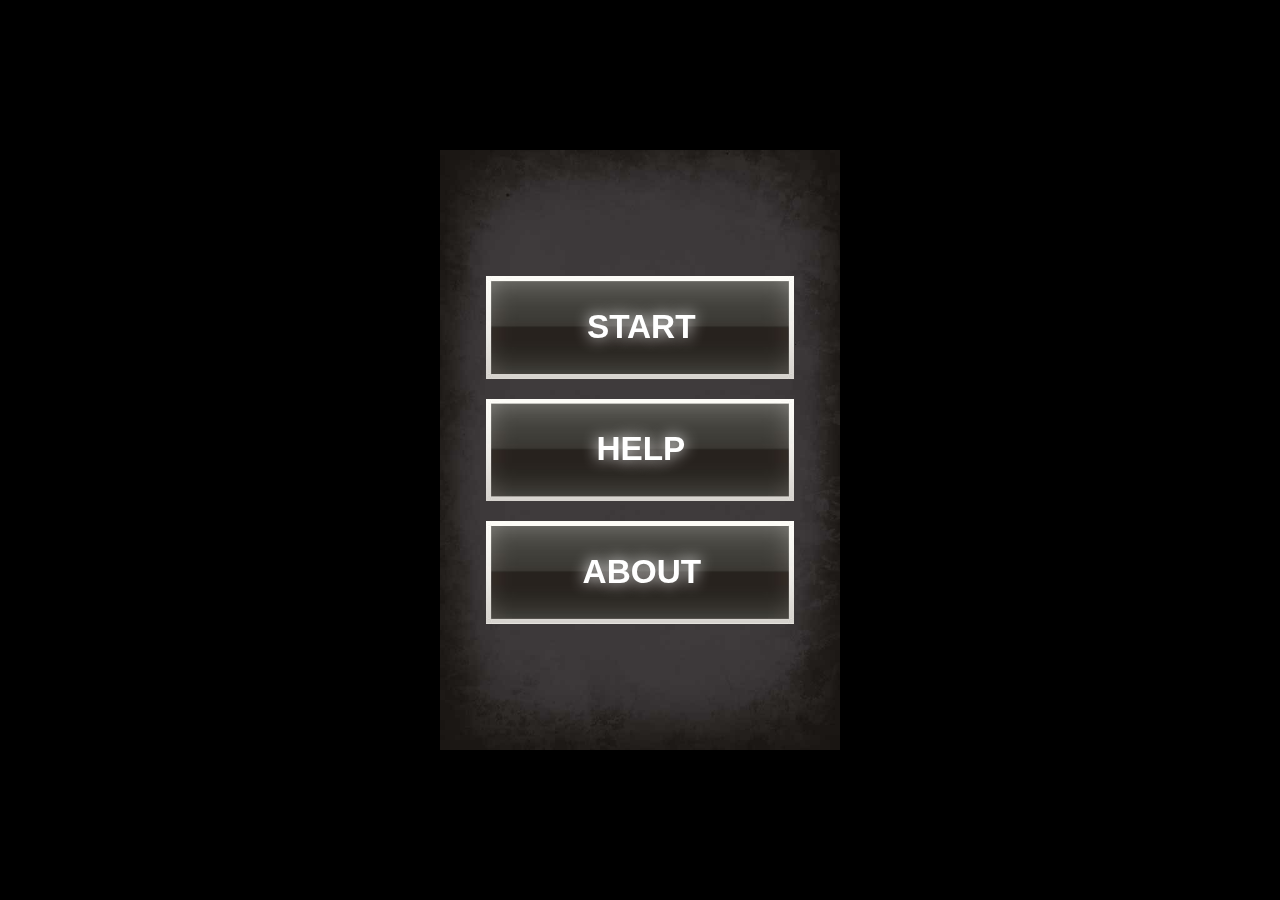
<file: crazy racing game html5/index.html>
<!DOCTYPE html>
<html>
<head>
	<title>Crazy Racing</title>
	<meta charset="utf-8" />
	<meta name="viewport" content="width=device-width,initial-scale=1.0,minimum-scale=1.0,maximum-scale=1.0,user-scalable=no" />
	<script type="text/javascript" src="./lib/lufylegend-1.9.7.simple.min.js"></script>
	<script type="text/javascript" src="./js/ytMain.js"></script>
</head>
<body>
	<div id="mylegend">Loading……</div>
</body>
</html>
</file>
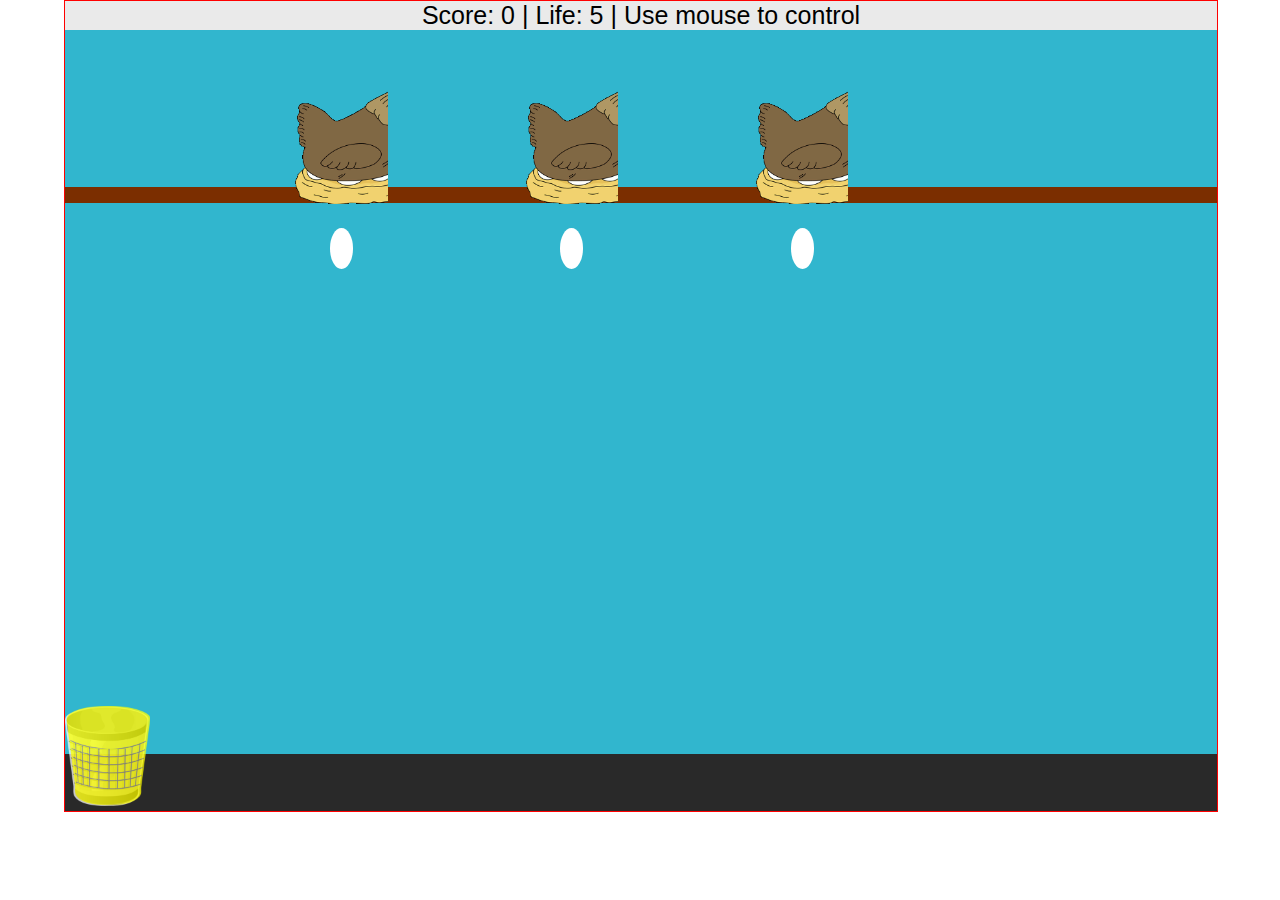
<file: eggs/index.html>
<html>

<head>
  <title>Eggs</title>
  <link href="style.css" rel="stylesheet" />
</head>

<body>
  <div id="container">

    <div id="score_help"> Score:
      <span id="score">0</span> | Life:
      <span id="life"></span> | Use mouse to control
    </div>

    <div id="branch"></div>

    <div id="hen1" class="hen"></div>
    <div id="hen2" class="hen"></div>
    <div id="hen3" class="hen"></div>

    <div id="egg1" class="egg" data-bullseye='1'></div>
    <div id="egg2" class="egg" data-bullseye='2'></div>
    <div id="egg3" class="egg" data-bullseye='3'></div>

    <div id="bullseye1" class="bullseye"></div>
    <div id="bullseye2" class="bullseye"></div>
    <div id="bullseye3" class="bullseye"></div>

    <div id="basket">
      <span id="score_1"></span>
    </div>

    <div id="floor"></div>

    <button id="restart">Restart</button>

  </div>
  <script src="jquery.min.js"></script>
  <script src="collision_detection.js"></script>
  <script src="variables.js"></script>
  <script src="functions.js"></script>
  <script src="script.js"></script>
</body>

</html>
</file>
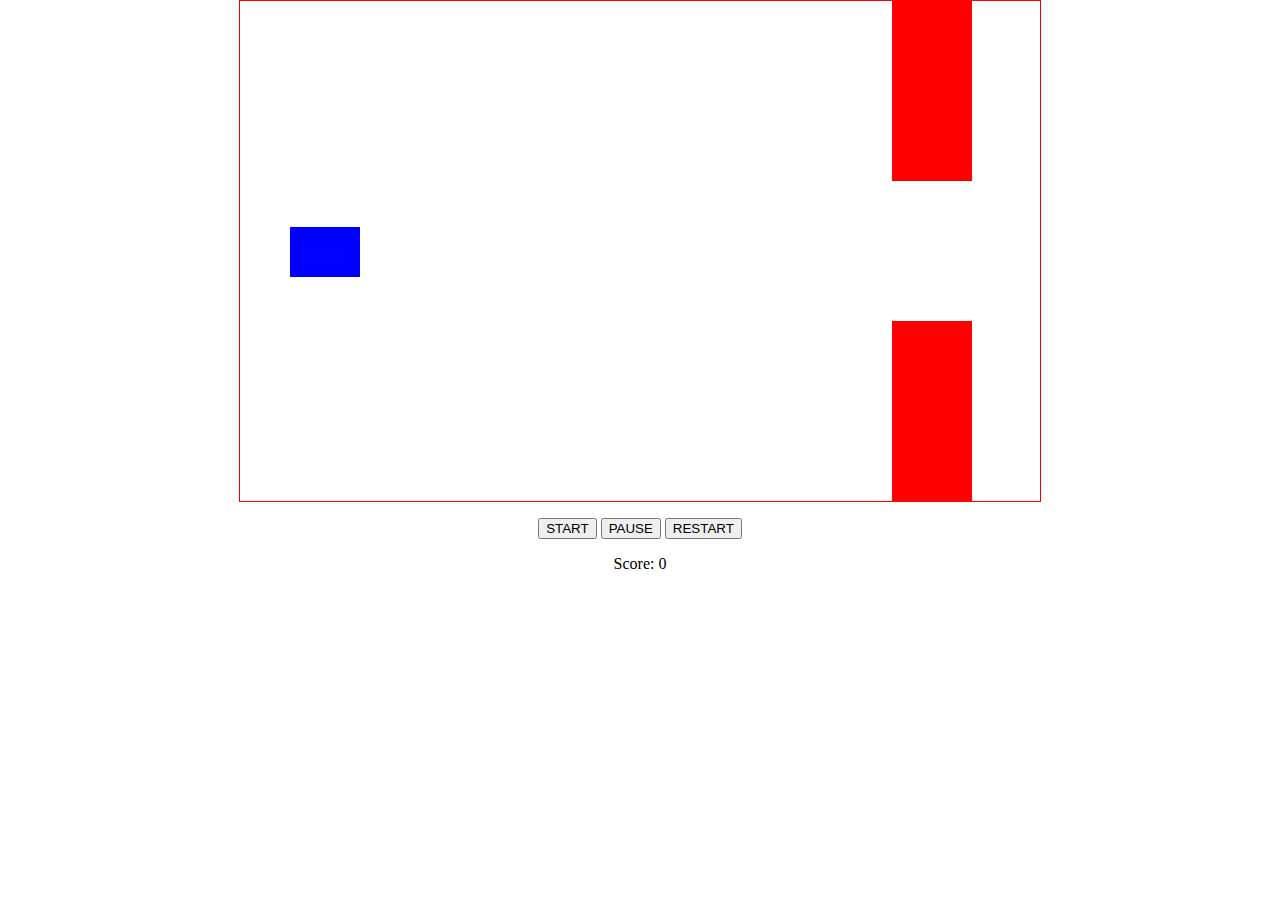
<file: flatty_canvas/index.html>
<!DOCTYPE html>
<html>
<head>
<meta charset="utf-8" />
<title>Flattybird - Canvas</title>
<style type="text/css">
    body {
        margin: 0;
        padding: 0;
        text-align: center;
        width: 100%;

    }
    .container {
        margin: 0;
        padding: 0;
        height: 100%;
    }

    #can {
        display: block;
        padding: 0;
        margin: 0 auto;
        border: 1px solid red;
	 }

    @media(max-width:1200px) {
        .container{
            margin: 0 50px;
        }
        #can {
            width: 100%;
            height: auto;
        }
    }
</style>
</head>
<body>
	<div class="container">
		<canvas id="can" width="800" height="500"></canvas>
	</div>

<p>
<button id="start_game">
  START
</button>
<button id="stop_game">
  PAUSE
</button>
<button id="restart_game">
  RESTART
</button>
</p>
<p>
  Score:
  <span id="score">0</span>
</p>
	
	
	<script src="jquery.min.js"></script>
	<script src="script.js"></script>

</body>
</html>
</file>
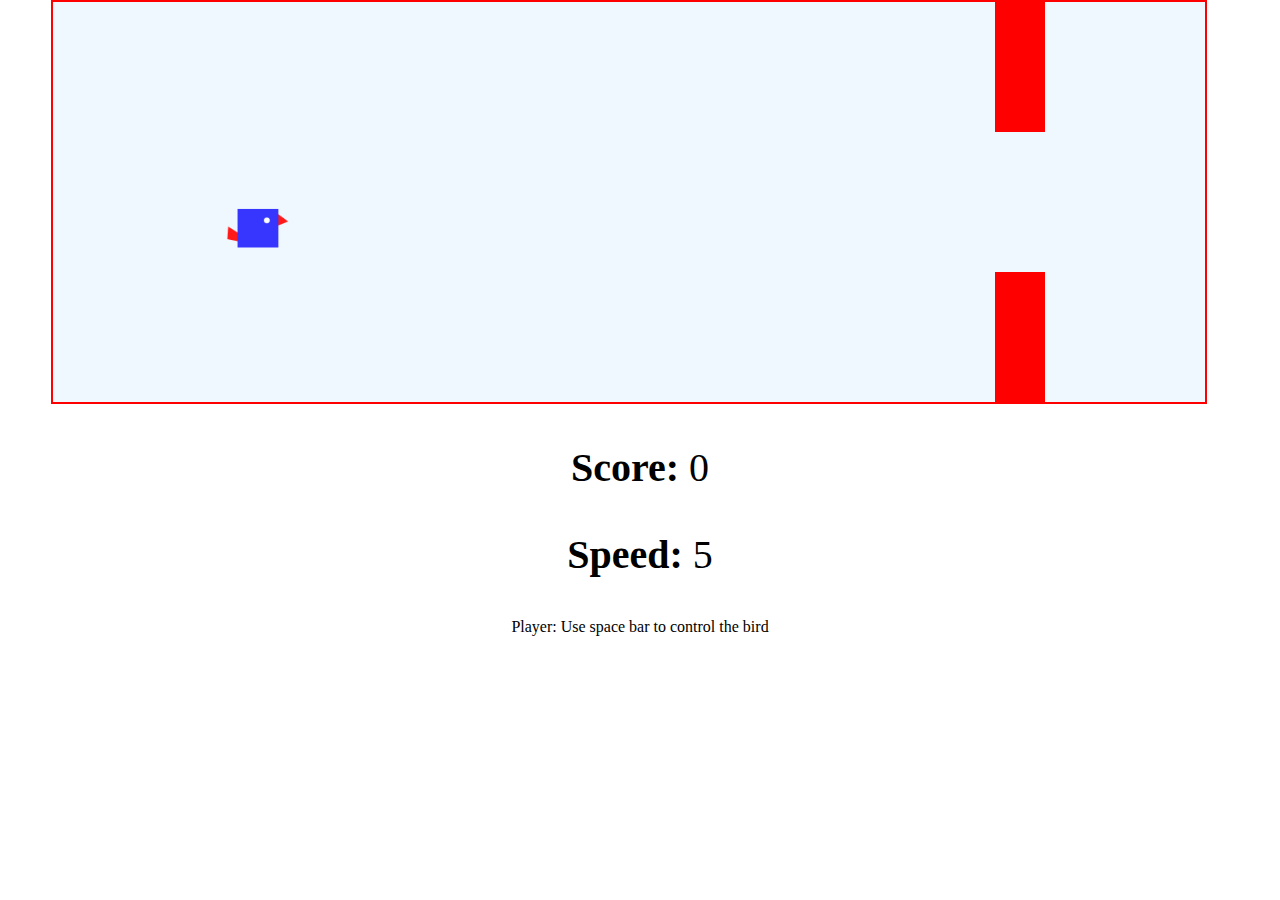
<file: flattybird/index.html>
<!DOCTYPE html>
<html>

<head>
    <meta charset="utf-8" />
    <title>FlattyBird</title>
    <link href="style.css" rel="stylesheet" /> </head>

<body>
    <!--	 Testing the git command line tool-->
    <div id="container">
        <div id="bird"></div>
        <div id="pole_1" class="pole"></div>
        <div id="pole_2" class="pole"></div>
    </div>
    <div id="score_div">
        <p><b>Score: </b><span id="score">0</span></p>
        <p><b>Speed: </b><span id="speed">5</span></p>
    </div>
    <div id="help">
        <p>Player: Use space bar to control the bird</p>
    </div>
    <button id="restart_btn">Restart</button>
    <script src="jquery.min.js"></script>
    <script src="script_req.js"></script>
</body>

</html>
</file>
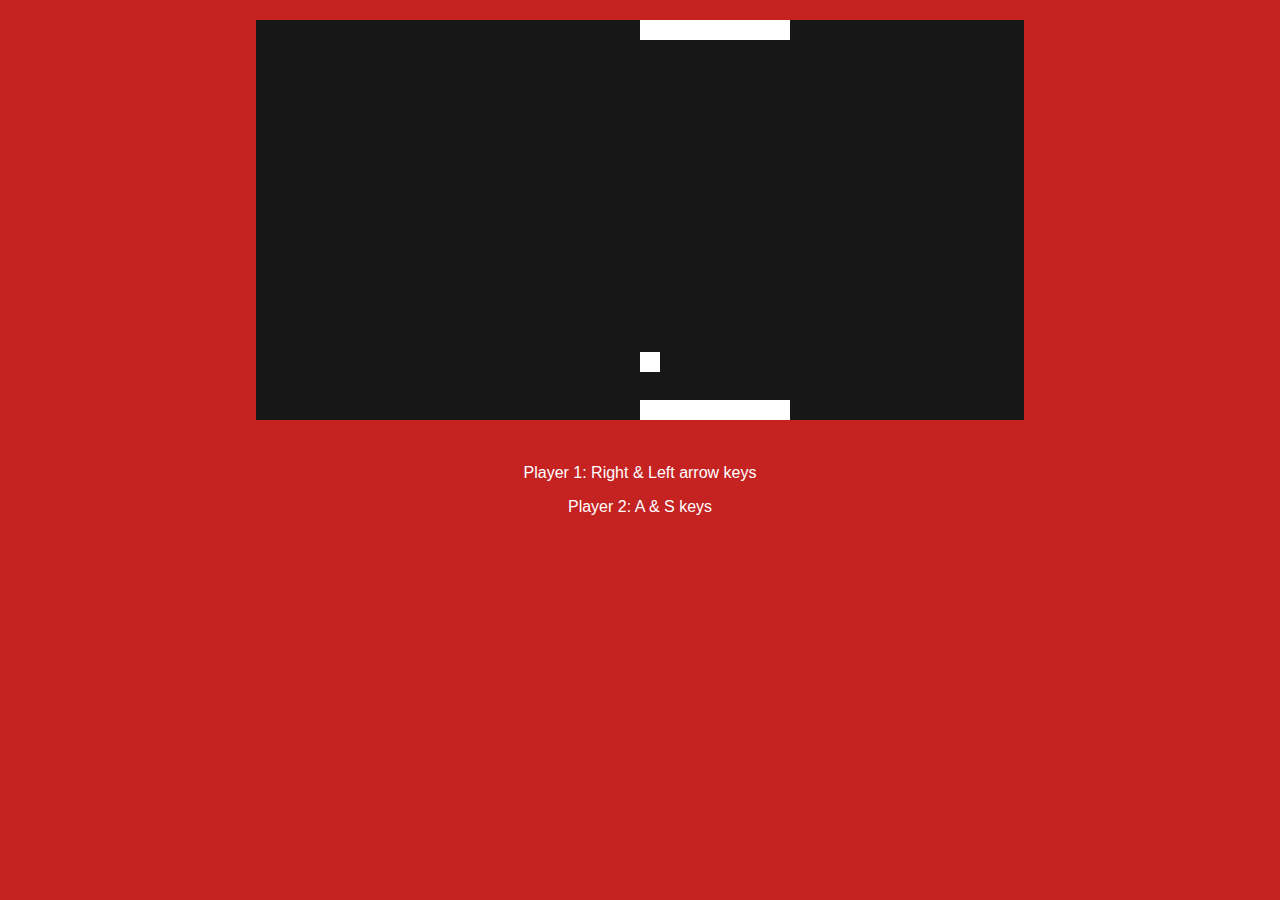
<file: pingpong/index.html>
<!DOCTYPE html>
<html>

<head>
    <meta charset="utf-8" />
    <title>Ping-pong | 2 player</title>
    <link href="style.css" rel="stylesheet" />
</head>

<body>

    <div id="container">

        <div id="bird"></div>

        <div id="pole_1" class="pole"></div>
        <div id="pole_2" class="pole"></div>

    </div>

    <div id="help">
        <p>Player 1: Right & Left arrow keys</p>
        <p>Player 2: A & S keys</p>
    </div>

    <button id="restart_btn">Restart</button>

    <script src="jquery.min.js"></script>
    <script src="script_reqAn.js"></script>

</body>

</html>
</file>
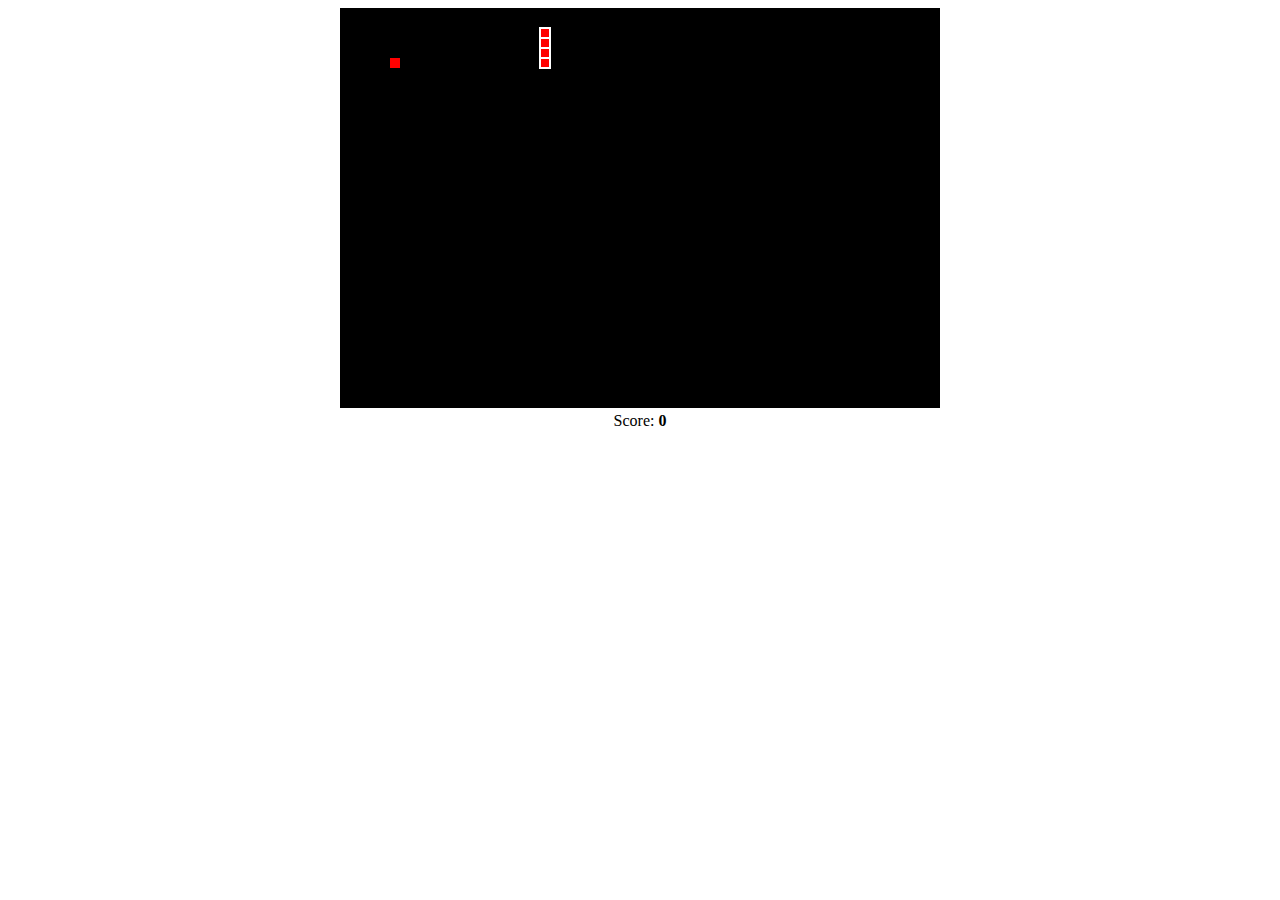
<file: snake/index.html>
<!DOCTYPE html>
<html lang="en">

<head>
    <meta charset="UTF-8">
    <meta name="viewport" content="width=device-width, initial-scale=1.0">
    <meta http-equiv="X-UA-Compatible" content="ie=edge">
    <title>Snake game | HTML5 Canvas</title>
    <link rel="stylesheet" href="style.css">
</head>

<body>
    <div id="container">
        <canvas id="canvas" height="400" width="600"></canvas>
        <br>
        <span id="score_span">Score: <b id="score">0</b></span>
    </div>
    <script src="jquery.min.js"></script>
    <script src="script.js"></script>
</body>

</html>
</file>
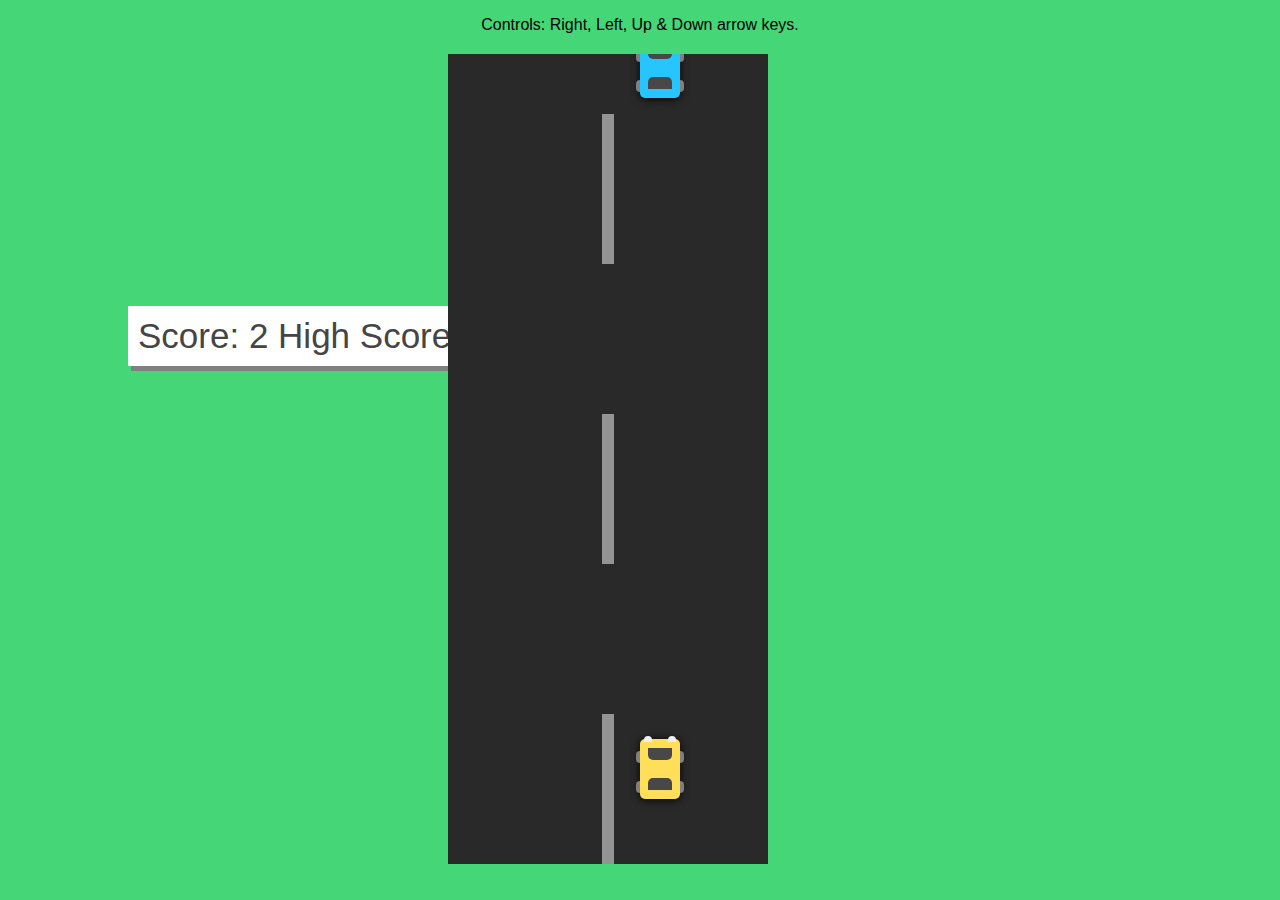
<file: traffic_racer/index.html>
<!DOCTYPE html>
<html lang="en">

<head>
    <meta charset="UTF-8">
    <title>Traffic racer</title>
    <link href="style.css" rel="stylesheet" /> </head>

<body>
    <div id="help">
        <p>Controls: Right, Left, Up & Down arrow keys.</p>
    </div>
    <div id="score_div">
        Score: <span id="score">0</span>
        High Score: <span id="high_score">0</span>
    </div>
    <div id="container">
        <div id="line_1" class="line"></div>
        <div id="line_2" class="line"></div>
        <div id="line_3" class="line"></div>
        <div id="car" class="car">
            <div class="f_glass"></div>
            <div class="b_glass"></div>
            <div class="f_light_l"></div>
            <div class="f_light_r"></div>
            <div class="f_tyre_l"></div>
            <div class="f_tyre_r"></div>
            <div class="b_tyre_l"></div>
            <div class="b_tyre_r"></div>
        </div>
        <div id="car_1" class="car">
            <div class="f_glass"></div>
            <div class="b_glass"></div>
            <div class="f_light_l"></div>
            <div class="f_light_r"></div>
            <div class="f_tyre_l"></div>
            <div class="f_tyre_r"></div>
            <div class="b_tyre_l"></div>
            <div class="b_tyre_r"></div>
        </div>
        <div id="car_2" class="car">
            <div class="f_glass"></div>
            <div class="b_glass"></div>
            <div class="f_light_l"></div>
            <div class="f_light_r"></div>
            <div class="f_tyre_l"></div>
            <div class="f_tyre_r"></div>
            <div class="b_tyre_l"></div>
            <div class="b_tyre_r"></div>
        </div>
        <div id="car_3" class="car">
            <div class="f_glass"></div>
            <div class="b_glass"></div>
            <div class="f_light_l"></div>
            <div class="f_light_r"></div>
            <div class="f_tyre_l"></div>
            <div class="f_tyre_r"></div>
            <div class="b_tyre_l"></div>
            <div class="b_tyre_r"></div>
        </div>
        <div id="restart_div">
            <button id="restart">
                Restart<br>
                <small class="small_text">(press Enter)</small>
            </button>
        </div>
    </div>
    <script src="jquery.min.js"></script>
    <script src="script.js"></script>
</body>

</html>
</file>
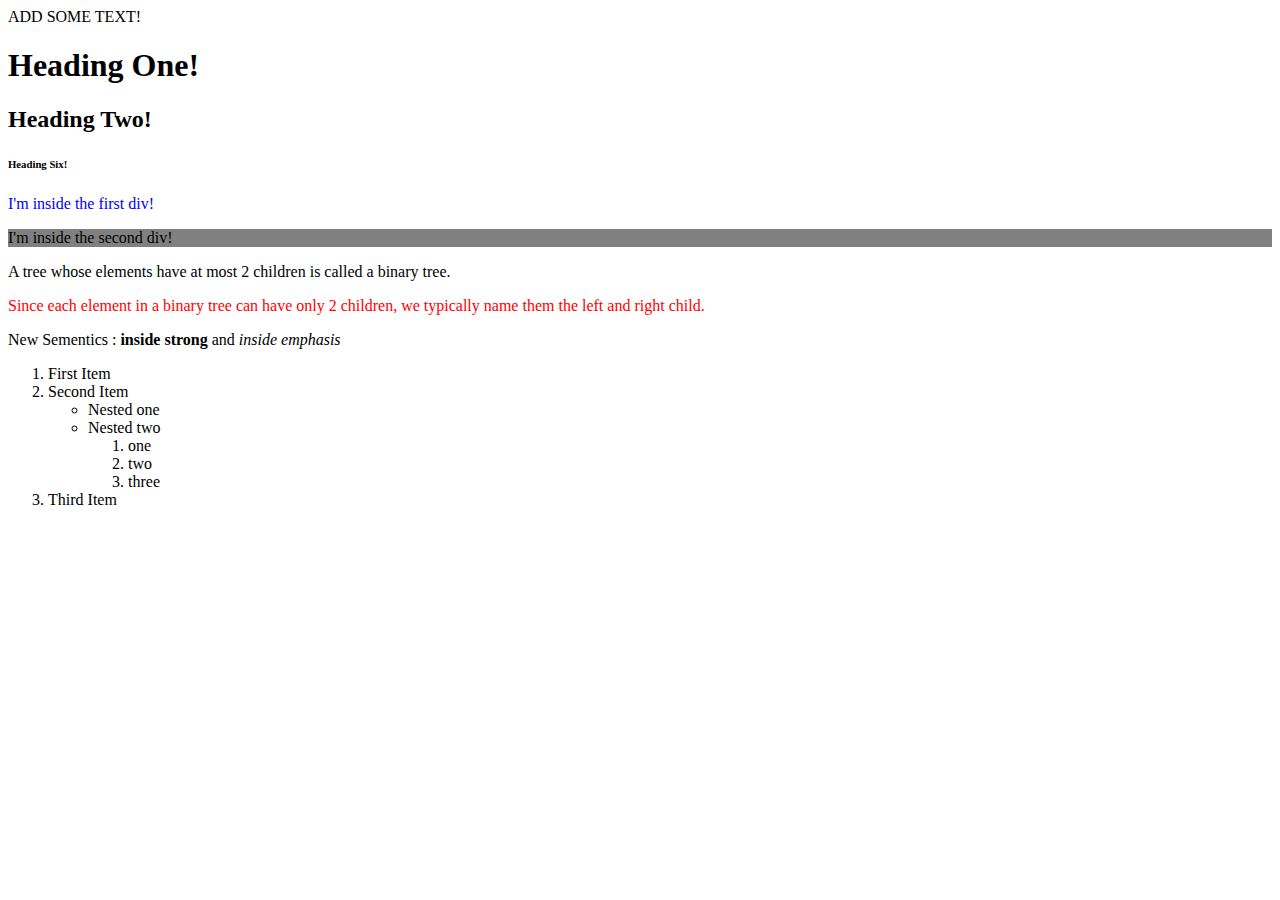
<file: html/basic.html>
<!DOCTYPE html>
<html lang="en" dir="ltr">

  <head>
    <meta charset="utf-8">
    <title>THIS IS THE TITLE!</title>
    <link rel="stylesheet" href="class.css">
  </head>

  <body>
    ADD SOME TEXT!

    <h1>Heading One!</h1>
    <h2>Heading Two!</h2>
    <h6>Heading Six!</h6>

<!-- class -->
    <div class="firstDiv">
      <p>I'm inside the first div!</p>
    </div>

    <div class="secondDiv">
      <p>I'm inside the second div!</p>
    </div>

    <p>A tree whose elements have at most 2 children is called a binary tree.</p>
<!-- id -->
    <p id="singleout">Since each element in a binary tree can have only 2 children, we typically name them the left and right child.</p>
    <p>New Sementics : <strong>inside strong</strong> and <em>inside emphasis</em> </p>

    <ol>
      <li>First Item</li>
      <li>Second Item</li>
      <ul>
        <li>Nested one</li>
        <li>Nested two</li>
        <ol>
          <li>one</li>
          <li>two</li>
          <li>three</li>
        </ol>
      </ul>
      <li>Third Item</li>
    </ol>

  </body>
</html>
</file>
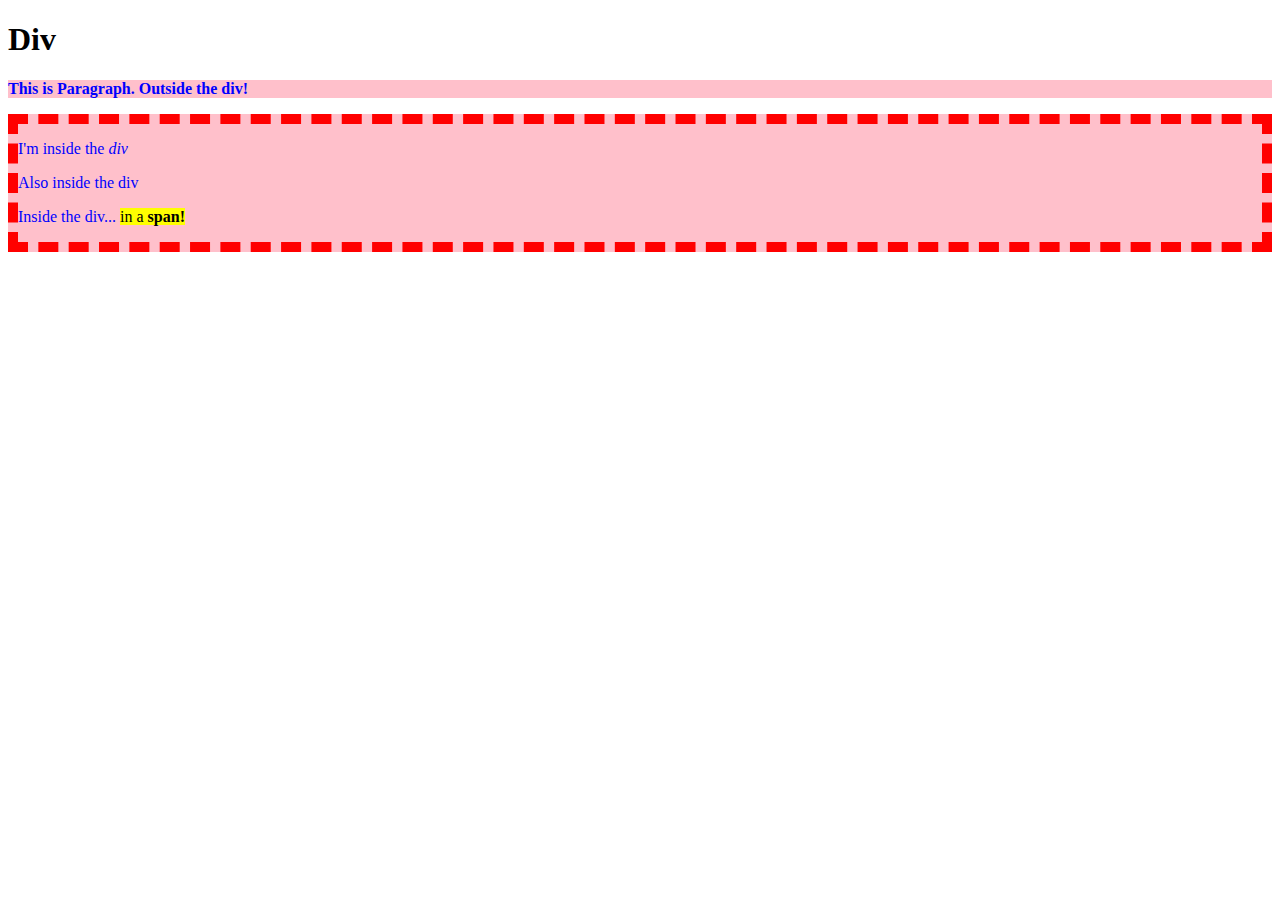
<file: html/border.html>
<!DOCTYPE html>
<html lang="en" dir="ltr">
  <head>
    <meta charset="utf-8">
    <title>Border</title>
    <link rel="stylesheet" href="styles.css">
  </head>
  <body>

    <h1>Div</h1>
    <p><strong>This is Paragraph. Outside the div!</strong></p>
    <div>
      <p>I'm inside the <em>div</em></p>
      <p>Also inside the div</p>

      <p>Inside the div...
        <span>in a <strong>span!</strong></span>
      </p>
    </div>

  </body>
</html>
</file>
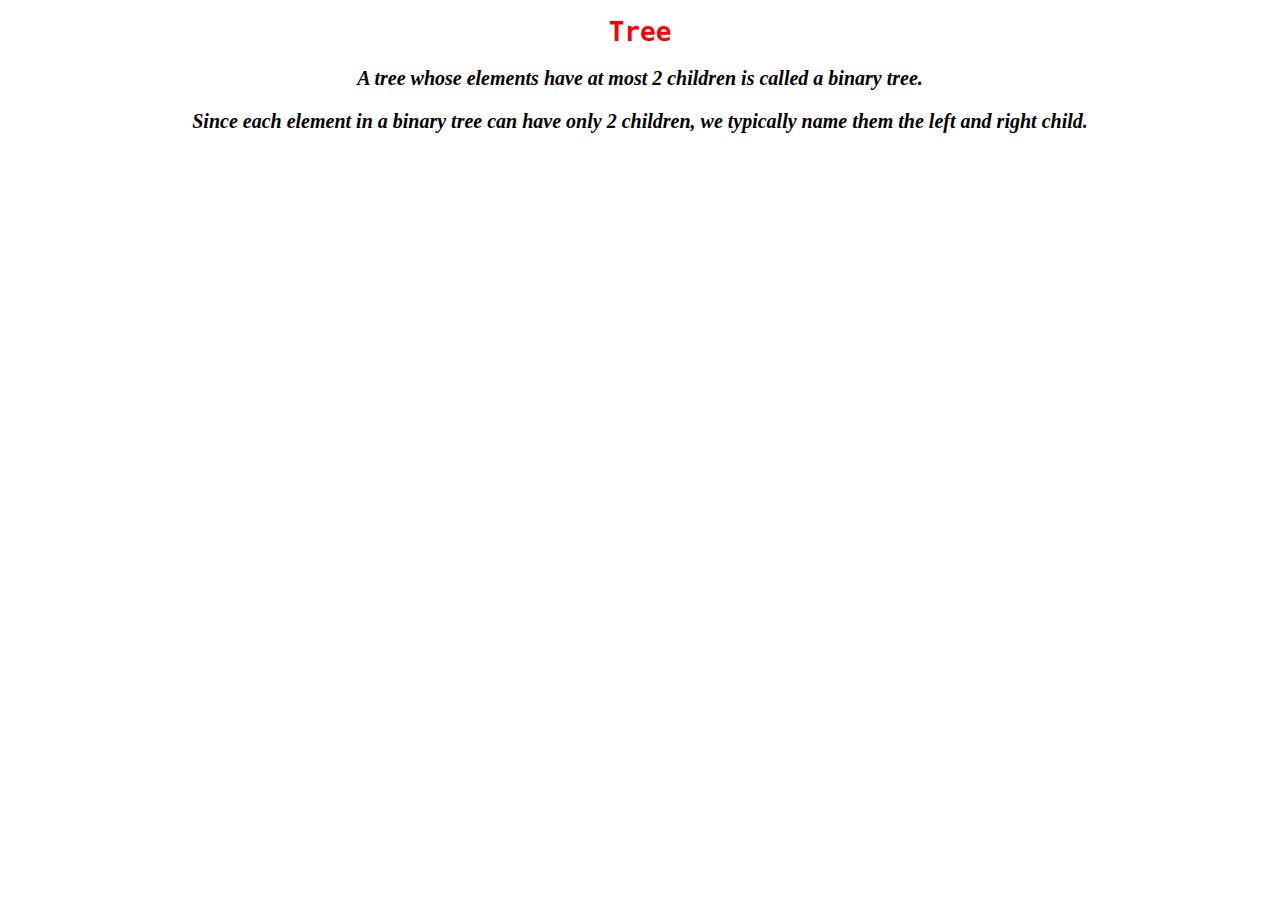
<file: html/font.html>
<!DOCTYPE html>
<html lang="en" dir="ltr">
  <head>
    <meta charset="utf-8">
    <title>Font</title>
    <link rel="stylesheet" href="font.css">
  </head>
  <body>

    <h1>Tree</h1>
    <p>A tree whose elements have at most 2 children is called a binary tree.</p>
    <p id="two">Since each element in a binary tree can have only 2 children, we typically name them the left and right child.</p>
  </body>
</html>

<!-- https://github.com/imvickykumar999/flask-intro -->
</file>
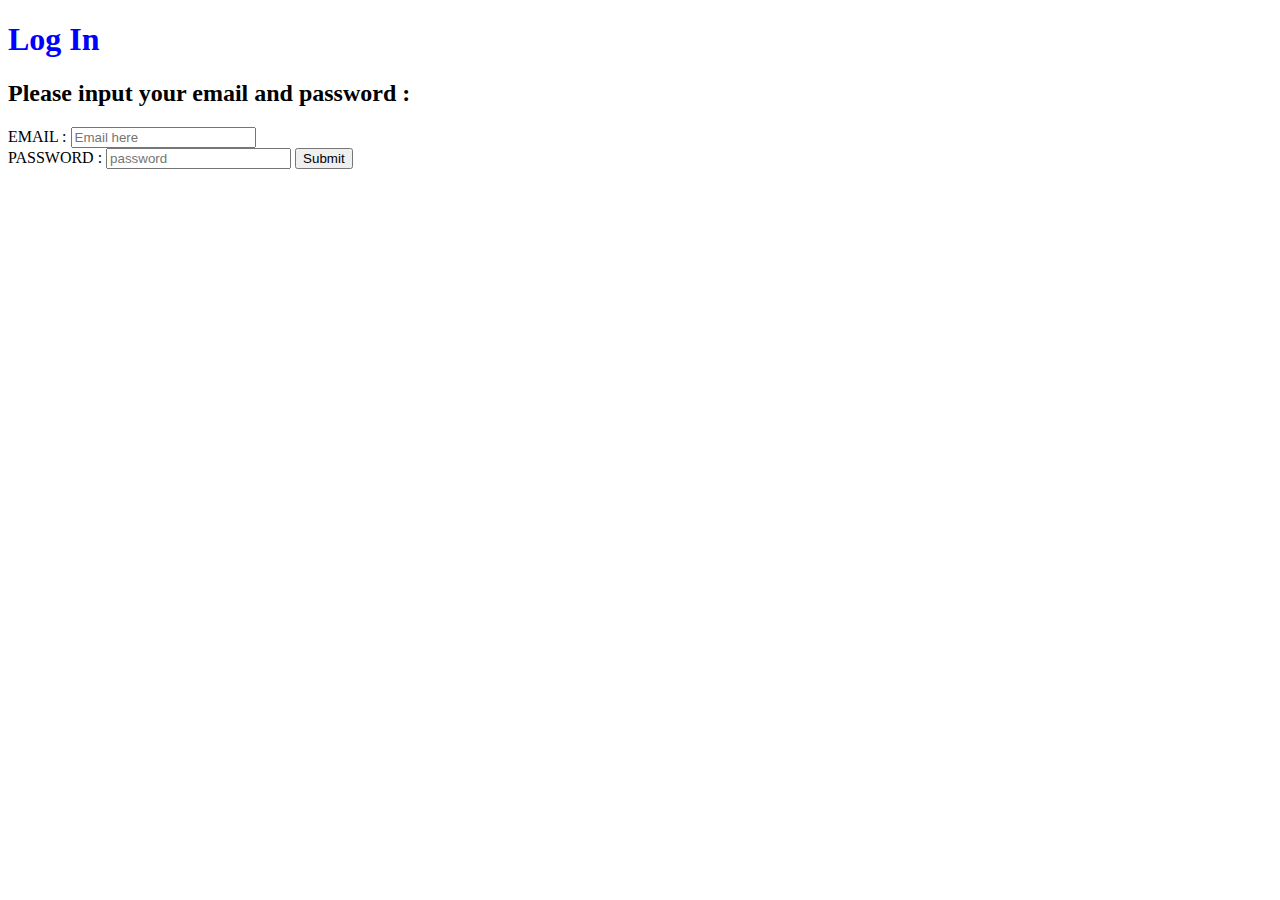
<file: html/forms.html>
<!DOCTYPE html>
<html lang="en" dir="ltr">
  <head>
    <meta charset="utf-8">
    <title>Forms</title>
    <link rel="stylesheet" href="master.css">
  </head>
  <body>

    <form action="http://www.google.com" method="get">
    <!-- https://www.google.com/?usermail=imvickykumar999%40gmail.com&password=hello -->
    <!-- <form action="div.html" method="get"> -->
      <h1>Log In</h1>
      <h2>Please  input your email and password : </h2>

      <label for="emailtag">EMAIL : </label>
      <input type="email" name="usermail" placeholder="Email here">
      <br>
      <label for="passtag">PASSWORD : </label>
      <input type="password" name="password" placeholder="password">
      <!-- <br> -->
      <input type="submit" name="" value="Submit">
      <!-- <input type="color" name="" value=""> -->
    </form>

  </body>
</html>
</file>
<file: eggs/style.css>
html,
body {
    width: 100%;
    height: 100%;
    margin: 0;
    font-family: sans-serif;
}

#container {
    height: 90%;
    width: 90%;
    margin-left: 5%;
    position: relative;
    border: 1px solid red;
    overflow: hidden;
    background-color: #31b6ce;
}

#score_help {
    text-align: center;
    font-size: 25px;
    background-color: #eaeaea;
}

#branch {
    position: absolute;
    height: 2%;
    width: 100%;
    background-color: #7b2e00;
    top: 23%;
}

.hen {
    position: absolute;
    height: 15%;
    width: 8%;
    top: 10%;
    background: url('hen-right.png');
    background-size: cover;
    background-repeat: no-repeat;
    z-index: 100;
}

#hen1 {
    left: 20%;
}

#hen2 {
    left: 40%;
}

#hen3 {
    left: 60%;
}

.egg {
    position: absolute;
    top: 18%;
    height: 5%;
    width: 2%;
    background-color: #fff;
    border-radius: 50%;
    z-index: 99;
}

#egg1 {
    left: calc(20% + 8%/2 - 2%/2);
}

#egg2 {
    left: calc(40% + 8%/2 - 2%/2);
}

#egg3 {
    left: calc(60% + 8%/2 - 2%/2);
}

.bullseye {
    display: none;
    position: absolute;
    bottom: 0px;
    height: 7%;
    width: 7%;
    background: url('bullseye1.png');
    background-size: cover;
    background-repeat: no-repeat;
    z-index: 11;
}

#bullseye1 {
    left: calc(20% + 8%/2 - 7%/2);
}

#bullseye2 {
    left: calc(40% + 8%/2 - 7%/2);
}

#bullseye3 {
    left: calc(60% + 8%/2 - 7%/2);
}

#floor {
    position: absolute;
    height: 7%;
    width: 100%;
    background-color: #292929;
    bottom: 0;
    z-index: 10;
}

#basket {
    height: 100px;
    width: 85px;
    position: absolute;
    bottom: 5px;
    background: url('basket.png');
    background-size: cover;
    background-repeat: no-repeat;
    text-align: center;
    z-index: 11;
}

#score_1 {
    position: absolute;
    color: #424242;
    font-size: 30px;
    top: 45%;
    left: 30%;
}

#restart {
    border: 0;
    position: absolute;
    height: 10%;
    width: 100%;
    background-color: fuchsia;
    color: white;
    top: 40%;
    font-size: 35px;
    display: none;
    cursor: pointer;
}
</file>
<file: flattybird/style.css>
body {
    height: 100%;
    width: 100%;
    margin: 0;
}

#container {
    position: relative;
    height: 400px;
    width: 90%;
    border: 2px solid red;
    background-color: aliceblue;
    margin-left: 4%;
    overflow: hidden;
}

#bird {
    position: absolute;
    background: url('bird.png');
    height: 42px;
    width: 65px;
    background-size: contain;
    background-repeat: no-repeat;
    top: 20%;
    left: 15%;
}

.pole {
    position: absolute;
    height: 130px;
    width: 50px;
    background-color: red;
    right: -50px;
}

#pole_1 {
    top: 0;
}

#pole_2 {
    bottom: 0;
}

#score_div {
    text-align: center;
    font-size: 40px;
}

#restart_btn {
    position: absolute;
    top: 0;
    width: 100%;
    padding: 20px;
    background-color: fuchsia;
    color: white;
    font-size: 35px;
    border: none;
    cursor: pointer;
    display: none;
}
#help{
	text-align: center;
}
#donate{
    position: absolute;
    right: 10px;
    bottom: 25px;
    background: rgba(212, 212, 212, 0.43);
    padding: 12px;
}
</file>
<file: pingpong/style.css>
body {
    height: 100%;
    width: 100%;
    margin: 0;
    background-color: #C52222;
    font-family: sans-serif;
}

#container {
    position: relative;
    height: 400px;
    width: 60%;
    top: 20px;
    /*border: 2px solid #FFFFFF;*/
    background-color: #171717;
    margin-left: 20%;
    overflow: hidden;
}

#bird {
    position: absolute;
    background: white;
    height: 20px;
    width: 20px;
    background-size: 100% 100%;
    background-repeat: no-repeat;
    top: 20%;
    left: 50%;
}

.pole {
    position: absolute;
    height: 20px;
    width: 150px;
    background-color: white;
    left: 50%;
}

#pole_1 {
    top: 0;
}

#pole_2 {
    bottom: 0;
}

#score_div {
	 margin-top: 50px;	
    text-align: center;
    font-size: 30px;
    font-family: sans-serif;
    color: white;
}

#restart_btn {
    position: absolute;
    top: 0;
    width: 100%;
    height: 100%;
    padding: 20px;
    background-color: rgba(54, 12, 181, 0.9);
    color: white;
    font-size: 70px;
    border: none;
    display: none;
}
#winner{
	background-color: #C52222;
	padding: 15px;
	cursor: pointer;
}
#help{
	text-align: center;
	color: white;
	margin-top: 5%;
}
</file>
<file: snake/style.css>
#container {
    text-align: center;
}
canvas {
    background-color: black;
}
</file>
<file: traffic_racer/style.css>
body {
    height: 100%;
    width: 100%;
    margin: 0;
    background-color: #45d678;
    font-family: sans-serif;
}

#container{
    position: relative;
    height: 90vh;
    width: 25%;
    left: 35%;
    margin-top: 20px;;
    background-color: #292929;
    overflow: hidden;
}
.line{
    position: absolute;
    height: 150px;
    width: 4%;
    margin-left: 48%;
    background-color: rgba(255,255,255,0.5);
}
#line_1{
    top: -150px;
}
#line_2{
    top: 150px;
}
#line_3{
    top: 450px;
}
.car{
    position: absolute;
    height: 60px;
    width: 40px;
    border-radius: 5px;
    box-shadow: 0px 1px 8px 0px black;
}
#car{
    bottom: 8%;
    left: 60%;
    background-color: #ffdf5a;
}
.f_glass{
    position: absolute;
    height: 20%;
    width: 60%;
    margin-left: 20%;
    top: 15%;
    border-radius: 0px 0px 5px 5px;
    background-color: #484848;
}
.b_glass{
    position: absolute;
    height: 20%;
    width: 60%;
    margin-left: 20%;
    bottom: 15%;
    border-radius: 5px 5px 0px 0px;
    background-color: #484848;
}
.f_light_l{
    position: absolute;
    height: 10%;
    width: 20%;
    margin-left: 10%;
    top: -6%;
    border-radius: 5px 5px 0px 0px;
    background-color: #efefef;
}
.f_light_r{
    position: absolute;
    height: 10%;
    width: 20%;
    margin-left: 70%;
    top: -6%;
    border-radius: 5px 5px 0px 0px;
    background-color: #efefef;
}
.f_tyre_l{
    position: absolute;
    height: 20%;
    width: 10%;
    background-color: grey;
    top: 20%;
    left: -10%;
    border-radius: 5px 0px 0px 5px;
}
.f_tyre_r{
    position: absolute;
    height: 20%;
    width: 10%;
    background-color: grey;
    top: 20%;
    left: 100%;
    border-radius: 0px 5px 5px 0px;
}
.b_tyre_l{
    position: absolute;
    height: 20%;
    width: 10%;
    background-color: grey;
    top: 70%;
    left: -10%;
    border-radius: 5px 0px 0px 5px;
}
.b_tyre_r{
    position: absolute;
    height: 20%;
    width: 10%;
    background-color: grey;
    top: 70%;
    left: 100%;
    border-radius: 0px 5px 5px 0px;
}
#car_1{
    top: -100px;
    left: 60%;
    background-color: #26c5ff;
}
#car_2{
    top: -200px;
    left: 40%;
    background-color: #26c5ff;
}
#car_3{
    top: -350px;
    left: 50%;
    background-color: #26c5ff;
}
#restart_div {
    position: absolute;
    height: 100%;
    width: 100%;
    background-color: #292929;
    color: white;
    font-family: sans-serif;
    font-size: 40px;
    text-align: center;
    display: none;
}

#restart {
    border: none;
    padding: 25px;
    color: white;
    background-color: #8a64ff;
    font-size: 30px;
    margin-top: 30%;
}
.small_text{
    font-size: 15px;
}
#score_div{
    position: absolute;
    margin-top: 20%;
    margin-left: 10%;
    font-size: 35px;
    background-color: white;
    color: #454545;
    padding: 10px;
    box-shadow: 4px 4px 0px 1px #808080;
}
#help{
	text-align: center;
}
#donate{
    position: absolute;
    right: 10px;
    top: 25px;
    background: rgba(255,255,255,0.8);
    padding: 12px;
}
</file>
<file: html/class.css>
.firstDiv{
    color: blue;
}

/* class */
.secondDiv{
  background-color: gray;
}

/* id */
#singleout{
  color: red;
}
</file>
<file: html/styles.css>
body{
  /* background: gray; */
  background: url(https://images.unsplash.com/photo-1554629947-334ff61d85dc?ixlib=rb-1.2.1&ixid=eyJhcHBfaWQiOjEyMDd9&auto=format&fit=crop&w=676&q=80);
  background-repeat: no-repeat;
}

div{
  background: pink;
  border: red 10px dashed;
  /* border-width: thick;
  border-style: solid; */
}

p{
  background: pink;
  color: blue;
}

span{
  background: yellow;
  color: black;
}
</file>
<file: html/font.css>
h1{
  font-family: monospace;
  text-align: center;
  color: red;
}

p{
  font-family: 'Pacifico', cursive;
  font-size: 20px;
  font-weight: bold;
  font-style: italic;
  text-align: center;
}
</file>
<file: html/master.css>
h1{
  color: blue;
}

li{
  color: rgb(30, 50, 100);
}

p{
  color: #eab01c;
}

h4{
  color: rgba(13, 90, 140, 1);
}

body{
  /* background: gray; */
  background: url(https://images.unsplash.com/photo-1554629947-334ff61d85dc?ixlib=rb-1.2.1&ixid=eyJhcHBfaWQiOjEyMDd9&auto=format&fit=crop&w=676&q=80);
  background-repeat: no-repeat;
}
</file>
